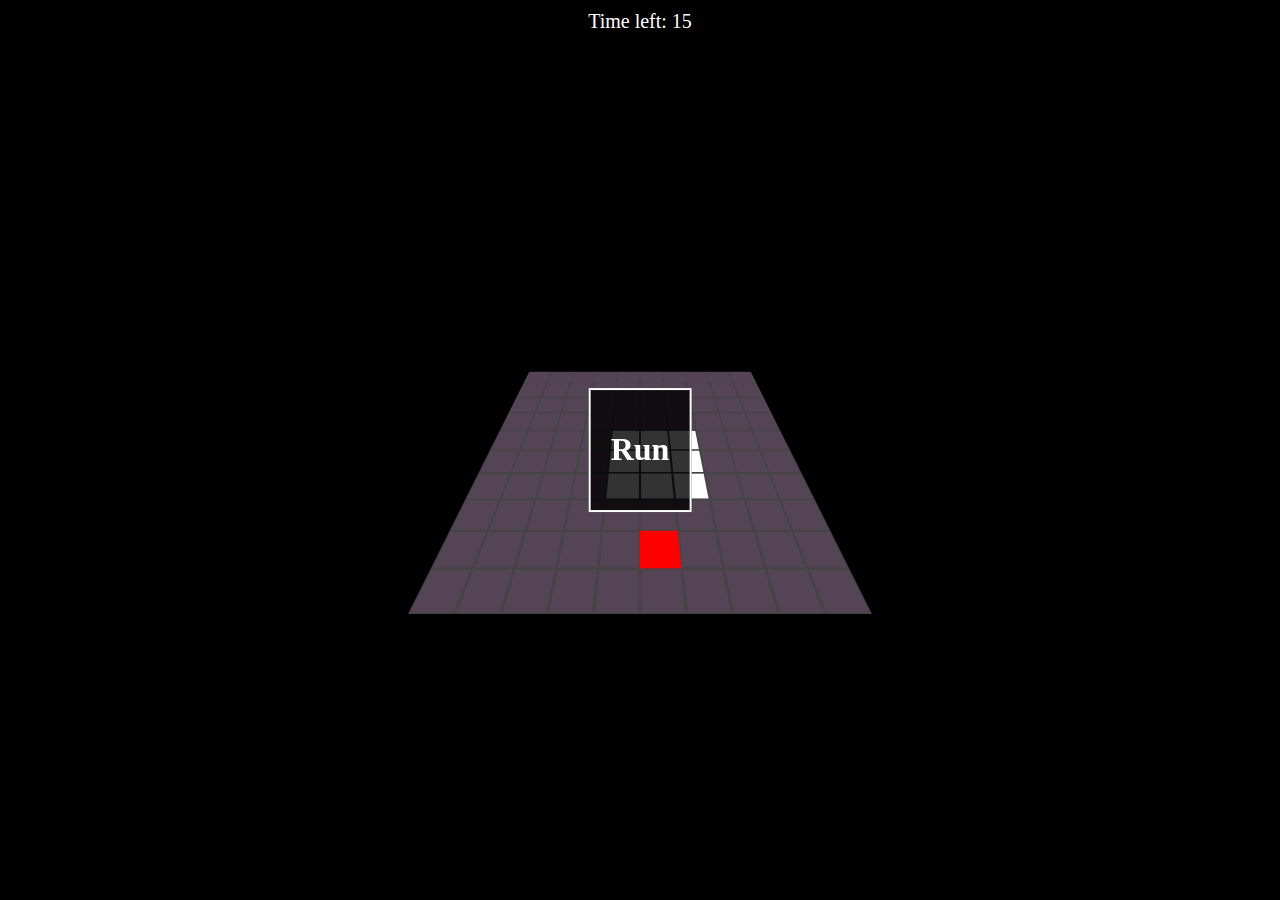
<file: Game/Catching_up/index.html>
<!DOCTYPE html>
<html lang="en">
<head>
    <meta charset="UTF-8">
    <meta name="viewport" content="width=device-width, initial-scale=1.0">
    <title>RPG Game</title>
    <link rel="stylesheet" type="text/css" href="styles.css">
</head>
<body>

<div id="gameContainer">
    <div id="sideView">
        <div id="grid"></div>
        <div id="player"></div>
    </div>
</div>

<div id="runMessage" style="display: none;">
    <h1>Run</h1>
</div>

<div id="timer">Time left: 15</div>

<div id="gameOver" style="display: none;">
    <h1>GameOver</h1>
    <button onclick="restartGame()">Restart</button>
</div>

<div id="youWin" style="display: none;">
    <h1>You Win</h1>
    <button onclick="restartGame()">Restart</button>
</div>

<script src="script.js"></script>

</body>
</html>
</file>
<file: Game/Catching_up/styles.css>
body {
    margin: 0;
    padding: 0;
    background-color: black;
    display: flex;
    justify-content: center;
    align-items: center;
    height: 100vh;
}

#gameContainer {
    perspective: 300px; /* Создаем эффект перспективы */
}

#sideView {
    transform: rotateX(45deg); /* Поворачиваем вид по диагонали */
}

#grid {
    width: 300px; /* Ширина игрового поля */
    height: 300px; /* Высота игрового поля */
    position: relative;
}

#gameOver {
    position: absolute;
    top: 50%;
    left: 50%;
    transform: translate(-50%, -50%);
    color: white;
    text-align: center;
    background-color: rgba(0, 0, 0, 0.8);
    padding: 20px;
    border: 2px solid white;
}

#runMessage {
    position: absolute;
    top: 50%;
    left: 50%;
    transform: translate(-50%, -50%);
    color: white;
    text-align: center;
    background-color: rgba(0, 0, 0, 0.8);
    padding: 20px;
    border: 2px solid white;
}

#timer {
    position: absolute;
    top: 10px;
    left: 50%;
    transform: translateX(-50%);
    color: white;
    font-size: 20px;
}

#gameOver, #youWin {
    position: absolute;
    top: 50%;
    left: 50%;
    transform: translate(-50%, -50%);
    color: white;
    text-align: center;
    background-color: rgba(0, 0, 0, 0.8);
    padding: 20px;
    border: 2px solid white;
}


.cell {
    width: 30px;
    height: 30px;
    background-color: #333;
    border: 1px solid #444;
    box-sizing: border-box;
    position: absolute;
}
</file>
